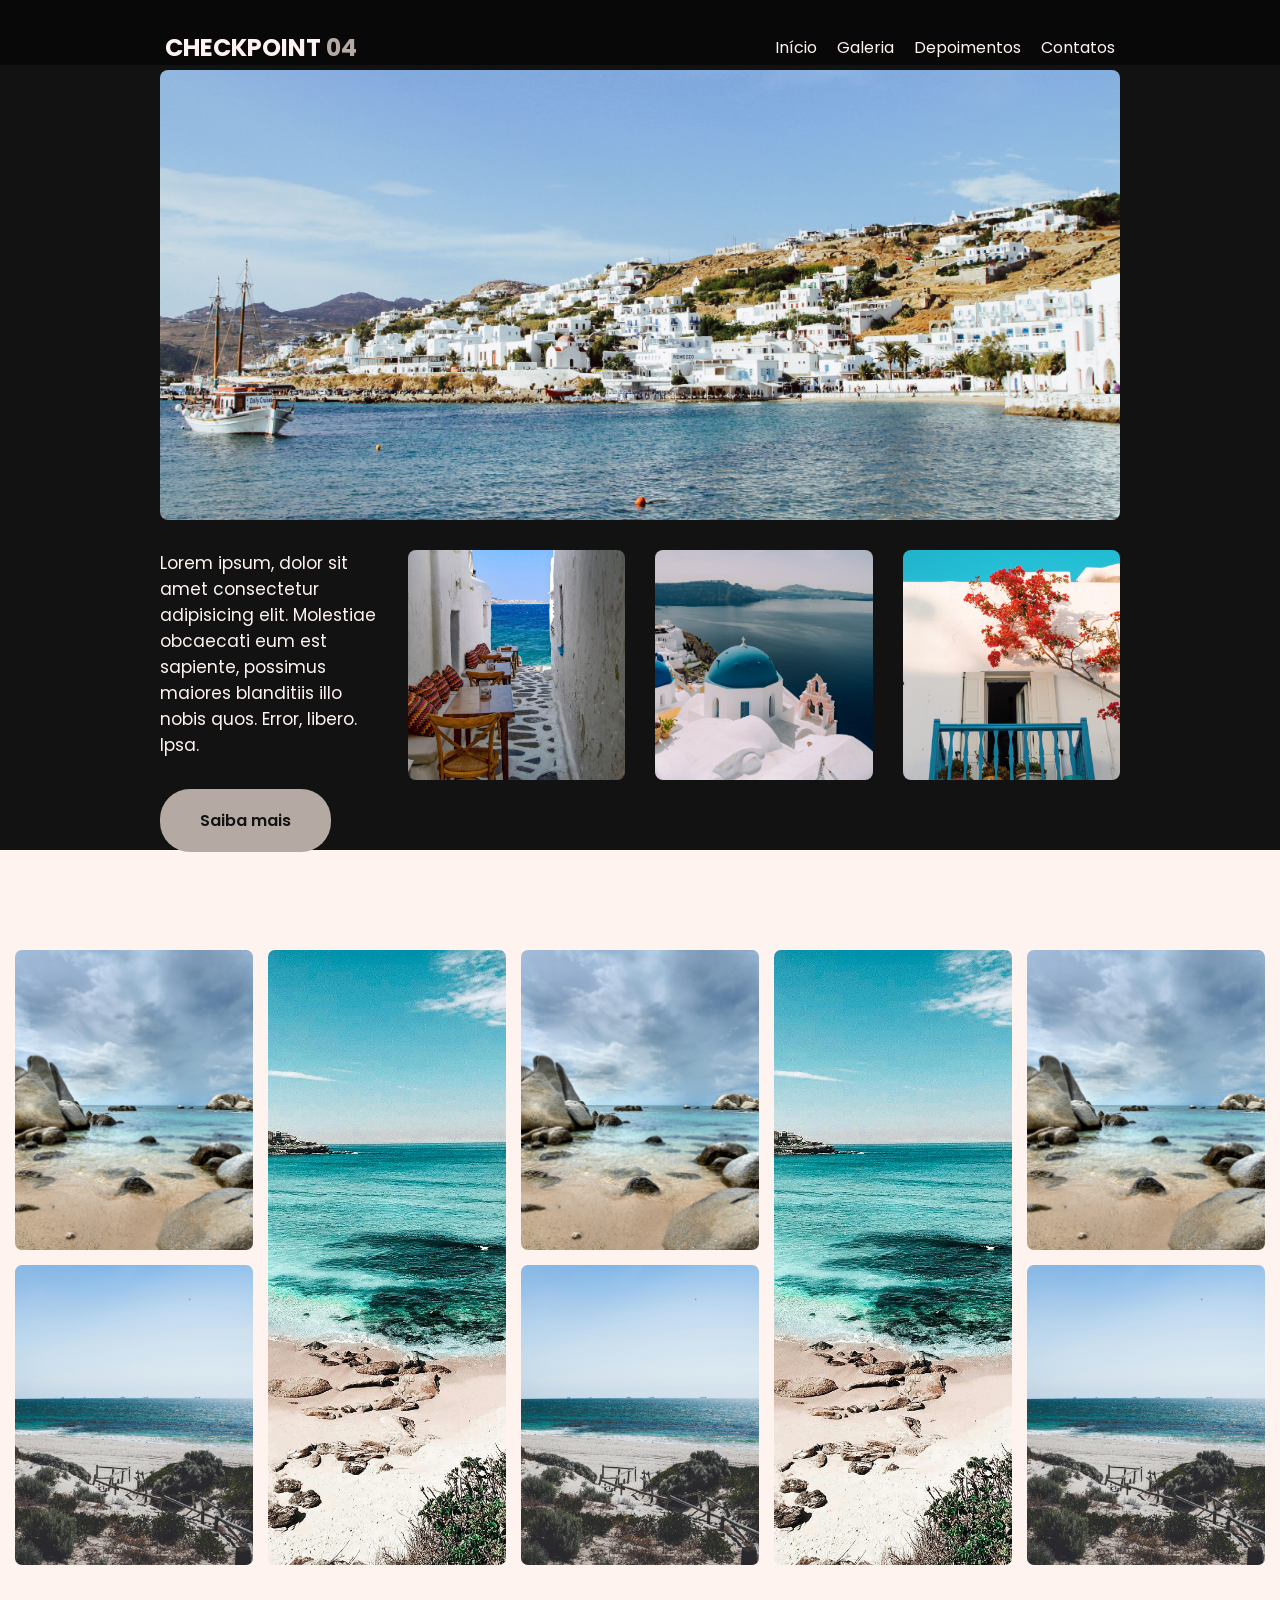
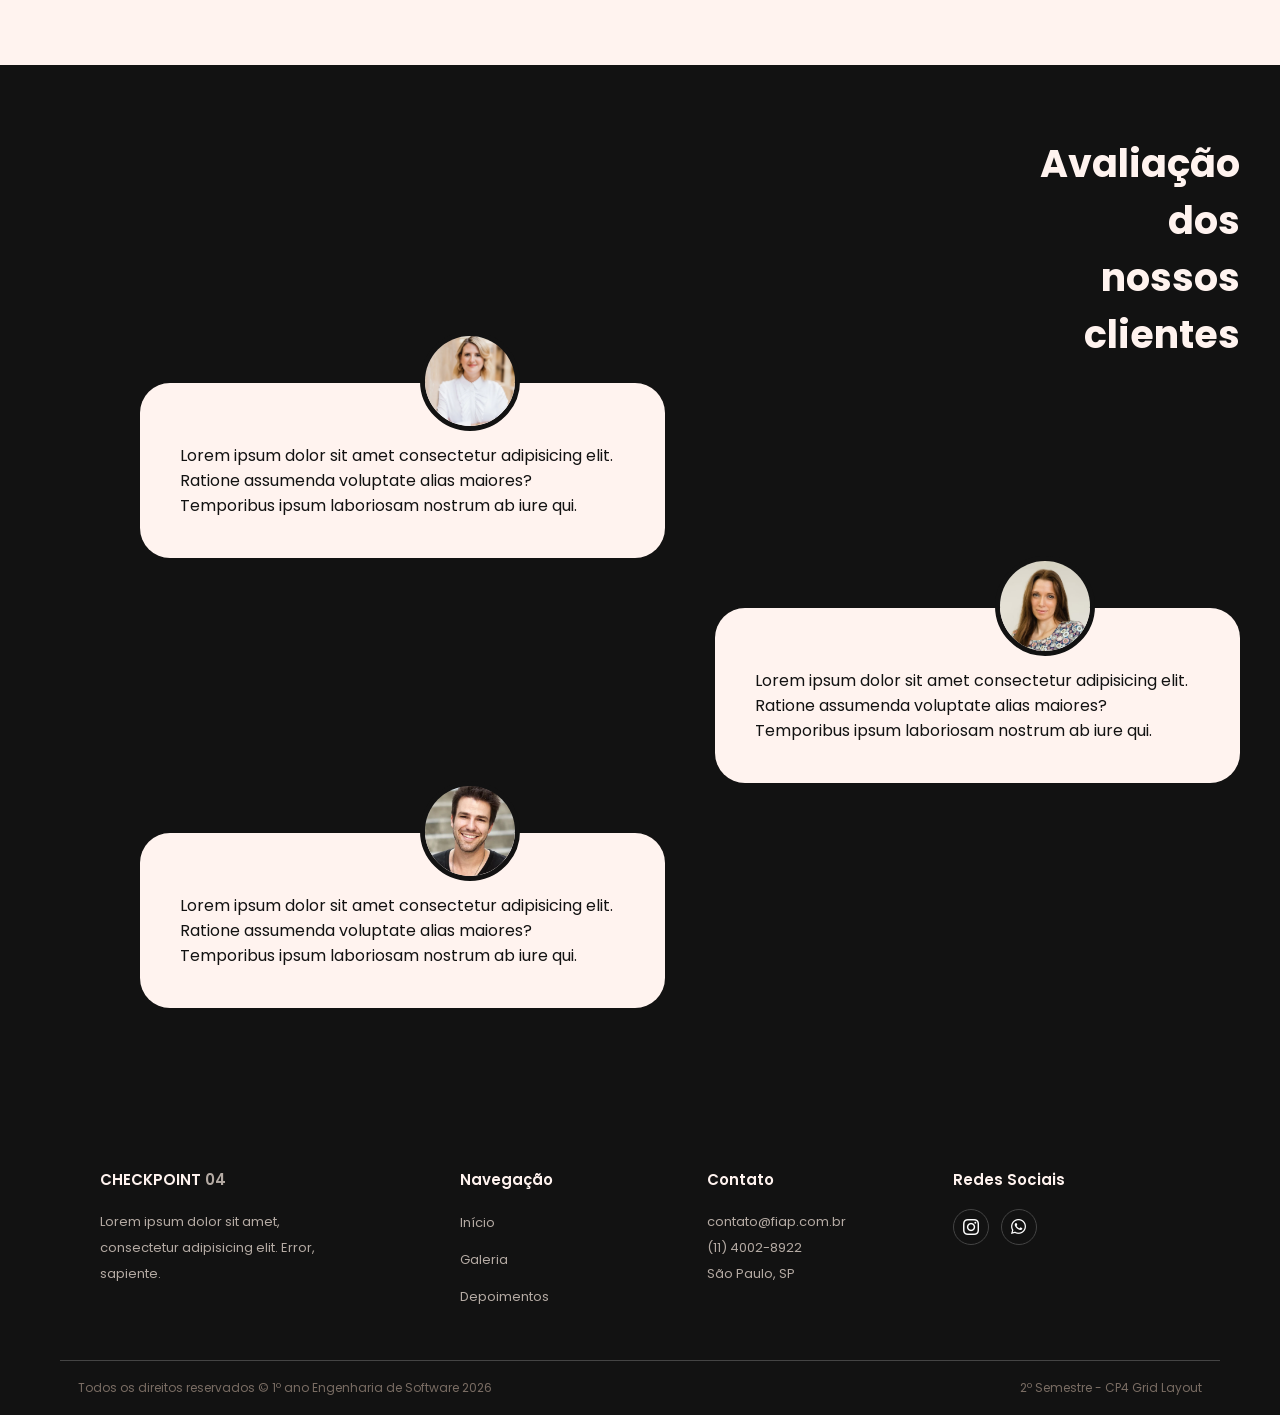
<file: index.html>
<!DOCTYPE html>
<html lang="pt-br">

<head>
    <meta charset="UTF-8">
    <meta name="viewport" content="width=device-width, initial-scale=1.0">
    <link rel="stylesheet" href="./css/style.css">
    <title>CHECKPOINT 04</title>
</head>

<body>
    <header class="cabecalho">
        <h2>CHECKPOINT <span>04</span></h2>
        <div class="cabecalho__link">
            <a href="#principal">Início</a>
            <a href="#galeria">Galeria</a>
            <a href="#avaliacao">Depoimentos</a>
            <a href="#rodape">Contatos</a>
        </div>
    </header>

    <section id="principal" class="container-principal">
        <div class="principal-conteudo">
            <img class="principal-1" src="./images/banner/01.jpg" alt="paisagem mar">
            <div class="galeria__texto">
                <p>Lorem ipsum, dolor sit amet consectetur adipisicing elit. Molestiae obcaecati eum est sapiente, possimus maiores blanditiis illo nobis quos. Error, libero. Ipsa.</p>
                <a class="botao" href="#">Saiba mais</a>
            </div>
            <img class="principal-2" src="./images/banner/04.jpg" alt="paisagem praia">
            <img class="principal-3" src="./images/banner/03.jpg" alt="paisagem litoral">
            <img class="principal-4" src="./images/banner/02.jpg" alt="paisagem fachada">
        </div>
    </section>

    <section id="galeria" class="sea">
        <img src="./images/sea/sea-01.jpg" class="img sea-1" alt="Praia com pedras">
        <img src="./images/sea/sea-02.jpg" class="img sea-2" alt="Praia com caminho">
        <img src="./images/sea/sea-03.jpg" class="img sea-3" alt="Praia alta">
        <img src="./images/sea/sea-01.jpg" class="img sea-1 se-1" alt="Praia com pedras">
        <img src="./images/sea/sea-02.jpg" class="img sea-2 se-2" alt="Praia com caminho">
        <img src="./images/sea/sea-03.jpg" class="img sea-3 se-3" alt="Praia alta">
        <img src="./images/sea/sea-01.jpg" class="img sea-1" alt="Praia com pedras">
        <img src="./images/sea/sea-02.jpg" class="img sea-2" alt="Praia com caminho">
    </section>

    <section id="avaliacao" class="container-avaliacao" >
        <h2 class="avaliacao-texto">Avaliação dos nossos clientes</h2>
        <div class="avaliacao-cards">
            <div class="avaliacao-1 card">
                <div class="imagem-perfil"><img class="avatar avatar1" src="./images/users/01.jpg" alt="Imagem de perfil"></div>
                <p>Lorem ipsum dolor sit amet consectetur adipisicing elit. Ratione assumenda voluptate alias maiores? Temporibus ipsum laboriosam nostrum ab iure qui.</p>
            </div>
            <div class="avaliacao-2 card">
                <div class="imagem-perfil"><img class="avatar" src="./images/users/02.jpg" alt="Imagem de perfil"></div>
                <p>Lorem ipsum dolor sit amet consectetur adipisicing elit. Ratione assumenda voluptate alias maiores? Temporibus ipsum laboriosam nostrum ab iure qui.</p>
            </div>
            <div class="avaliacao-3 card">
                <div class="imagem-perfil"><img class="avatar" src="./images/users/03.jpg" alt="Imagem de perfil"></div>
                <p>Lorem ipsum dolor sit amet consectetur adipisicing elit. Ratione assumenda voluptate alias maiores? Temporibus ipsum laboriosam nostrum ab iure qui.</p>
            </div>
        </div>
    </section>

    <footer id="rodape" class="rodape">
        <div class="footer-grid">
            <div class="footer-column footer-conteudo">
                <h3>CHECKPOINT <span>04</span></h3>
                <p>Lorem ipsum dolor sit amet, consectetur adipisicing elit. Error, sapiente.</p>
            </div>

            <div class="footer-column footer-navegacao">
                <h4>Navegação</h4>
                <ul>
                    <li><a href="#">Início</a></li>
                    <li><a href="#">Galeria</a></li>
                    <li><a href="#">Depoimentos</a></li>
                </ul>
            </div>

            <div class="footer-column footer-contato">
                <h4>Contato</h4>
                <div class="contato-info">
                    <p>contato@fiap.com.br</p>
                    <p>(11) 4002-8922</p>
                    <p>São Paulo, SP</p>
                </div>
            </div>

            <div class="footer-column footer-redes-sociais">
                <h4>Redes Sociais</h4>
                <div class="icons">
                    <a href="#" aria-label="Instagram">
                        <img src="./images/instagram.png" alt="Instagram">
                    </a>
                    <a href="#" aria-label="WhatsApp">
                        <img src="./images/whatsapp.png" alt="WhatsApp">
                    </a>
                </div>
            </div>
        </div>

        <div class="footer-direitos">
            <p class="direitos">Todos os direitos reservados &copy; <span>1º ano Engenharia de Software 2026</span></p>
            <p class="Semestre">2º Semestre - CP4 Grid Layout</p>
        </div>
    </footer>

</body>

</html>
</file>
<file: css/style.css>
@import url('https://fonts.googleapis.com/css2?family=Poppins:ital,wght@0,100;0,200;0,300;0,400;0,500;0,600;0,700;0,800;0,900;1,100;1,200;1,300;1,400;1,500;1,600;1,700;1,800;1,900&display=swap');

:root {
    --fonte-primaria: "Poppins", sans-serif;
    --cor-fundo-principal: #121212;
    --cor-fundo-alternativo: #fff3ef;
    --cor-botao: #b4aaa3;
    --cor-hover: #796c63;
}

* {
    padding: 0;
    margin: 0;
    font-family: var(--fonte-primaria);
}

html {
    scroll-behavior: smooth;
}

body {
    background-color: var(--cor-fundo-principal);
}

.cabecalho {
    position: fixed;
    width: 100%;
    top: 0;
    z-index: 1000;
    box-sizing: border-box;
    background-color: var(--cor-fundo-principal);
    display: flex;
    justify-content: space-between;
    align-items: center;
    padding: 30px 165px 0;
    background-color: rgba(5, 4, 4, 0.627);

    

    h2{
        color: var(--cor-fundo-alternativo);

    }

    span {
        color: var(--cor-botao);
    }

    .cabecalho__link {
        display: flex;
        gap: 20px;
    }

    a {
        text-decoration: none;
        color: var(--cor-fundo-alternativo);
    }

    a:hover {
        color: var(--cor-hover);
    }
}

.container-principal {
    .principal-1 { grid-area: a; }
    .principal-2 { grid-area: b; }
    .principal-3 { grid-area: c; }
    .principal-4 { grid-area: d; }
    .galeria__texto { grid-area: e; }

    .principal-conteudo {
        box-sizing: border-box;
        background-color: var(--cor-fundo-principal);
        display: grid;
        grid-template-columns: repeat(4, 1fr);
        grid-template-rows: 450px 230px;
        padding: 70px 160px;
        gap: 30px;
        grid-template-areas:
        "a a a a"
        "e b c d";  
    }

    img {
            width: 100%;
            height: 100%;
            object-fit: cover;
            border-radius: 8px;
    }

    p {
        font-size: 17px;
        color: var(--cor-fundo-alternativo);
        font-family: var(--fonte-primaria);
        font-weight: 400;
        margin-bottom: 50px;
    }

    a {
        text-decoration: none;
        font-family: var(--fonte-primaria);
        font-weight: 600;
        color: var(--cor-fundo-principal);
        padding: 20px 40px;
        background-color: var(--cor-botao);
        border-radius: 30px;
    }

    a:hover {
        background-color: var(--cor-hover);
        color: var(--cor-fundo-alternativo);
    }
}

.sea {
    background-color: var(--cor-fundo-alternativo);
    padding: 100px 15px;
    display: grid;
    gap: 15px;
    grid-template-rows: repeat(2, 300px);
    grid-template-columns: repeat(auto-fit, minmax(200px, 1fr));

    .sea-1 { grid-row: 1/2; }
    .sea-2 { grid-row: 2/3; }
    .sea-3 { grid-row: 1/3; }

    .img { border-radius: 7px;
        width: 100%;
        height: 100%;
        object-fit: cover;
    }
}

.container-avaliacao {
    box-sizing: border-box;
    background-color: var(--cor-fundo-principal);
    display: grid;
    padding: 70px 140px ;

    h2 {
        color: var(--cor-fundo-alternativo);
        font-size: 38px;
        text-align: end;
        margin-left: 900px;
        margin-bottom: 20px;
    }

    .avaliacao-1 {grid-area: a;}
    .avaliacao-2 {grid-area: b;}
    .avaliacao-3 {grid-area: c;}

    .avaliacao-cards {
      display: grid;
      grid-template-columns: repeat(2, 1fr);
      gap: 50px;
      align-items: start;
      grid-template-areas: 
      "a ."
      ". b"
      "c .";

    }

    .card {
        background-color: var(--cor-fundo-alternativo);
        padding: 40px;
        border-radius: 30px;
        position: relative;
    }

    .card p {
        color: var(--cor-fundo-principal);
        padding-top: 20px;
    }

    .imagem-perfil {
        position: absolute;
        overflow: hidden;
        border-radius: 50%;
        top: -30%;
        transform: translateY(-50%);
        transform: translatex(240%);
        width: 90px;
        height: 90px;
        border: var(--cor-fundo-principal) solid 5px;
    }

    .avatar {
        width: 100%;
        height: 100%;
        object-fit: cover;
    }

    .avatar1 {
        width: 100%;
        height: 130%;
        object-fit: cover;
    }
}

.rodape {
    background-color: var(--cor-fundo-principal);
    color: var(--cor-fundo-alternativo);
    padding: 50px 60px 0 60px;

    .footer-grid {
    display: grid;
    grid-template-columns: 1.5fr 1fr 1fr 1fr;
    justify-content: space-between;
    max-width: 1400px;
    margin: 0 auto;
    gap: 20px;
    padding: 40px;
    }

    .footer-column h3, .footer-column h4 {
        font-size: 15px;
        font-weight: 600;
        margin-bottom: 18px;
    }

    .footer-column h3 span {
        color: #b4aaa3;
        font-weight: 600;
    }

    .footer-column p {
        font-size: 13px;
        line-height: 2;
        color: #b4aaa3;
        max-width: 220px;
    }

    .footer-column ul {
        list-style: none;
    }

    .footer-column ul li {
        margin-bottom: 12px;
    }

    .footer-column ul li a {
        color: #b4aaa3;
        font-size: 13px;
        transition: color 0.2s ease;
        text-decoration: none;
    }

    .footer-column ul li a:hover {
        color: #ffffff;
    }

    .footer-column .contato-info {
        font-size: 13px;
        color: #b4aaa3;
        line-height: 1.8;
    }

    .icons {
        display: flex;
        gap: 12px;
    }

    .icons a {
        width: 34px;
        height: 34px;
        border-radius: 50%;
        border: 1px solid #444;
        display: flex;
        align-items: center;
        justify-content: center;
    }

    .icons a:hover {
        border-color: #b4aaa3;
        background-color: rgba(201, 154, 108, 0.1);
    }

    .icons img {
        width: 16px;
        height: 16px;
    }

    .footer-direitos {
        border-top: 1px solid #444;
        padding: 18px;
        display: flex;
        justify-content: space-between;
        max-width: 1400px;
        margin: 0 auto;
        align-items: center;
        font-size: 12px;
        color: #796c63;
    }
}


/* Responsividade */
@media (max-width: 600px) {
    .cabecalho {
        padding: 10px;

        .cabecalho__link {
            display: none;
        }
    }

    .container-principal {
        .principal-conteudo{
            grid-template-columns: repeat(3, 1fr);
            grid-template-rows: 200px 180px 100px;
            padding: 10px 20px;
            grid-template-areas:
            "a a a"
            "e e e"
            "b c d";
        }
    }

    .sea {
        .sea-1 { grid-area: a; }
        .sea-2 { grid-area: b; }
        .sea-3 { grid-area: c; }
        .se-1 { grid-area: d; }
        .se-2 { grid-area: e; }
        .se-3 { grid-area: f; }
        grid-template-rows: repeat(4, 170px);
        grid-template-columns: repeat(2, 170px);
        grid-template-areas: 
        "a c"
        "b c"
        "f d"
        "f e";
        padding: 15px;
    }

    .container-avaliacao {
        padding: 20px 40px;
        .avaliacao-cards {
            grid-template-columns: 1fr;
            grid-template-areas: 
            "a"
            "b"
            "c";
            gap: 60px;
        }

        h2 {
            text-align: center;
            margin: 0;
            font-size: 24px;
            margin-bottom: 60px;
        }

        .card {
            padding: 10px;
        }

        .card p {
            margin-top: 30px;
            padding: 10px;
        }

        .imagem-perfil {
            transform: translateX(100%);
        }
    }

    .rodape {
        padding: 0;
        .footer-navegacao {
            display: none;
        }

        .footer-grid {
            grid-template-columns: 1fr 1fr;
            padding: 20px 40px 10px;
            text-align: center;
        }

        .footer-conteudo {
            display: none;
        }

        .footer-contato {
            display: flex;
            flex-direction: column;
            justify-content: center;
            align-items: center;
        }

        .footer-contato h4 {
            margin-bottom: 5px;
        }

        .footer-redes-sociais {
            display: flex;
            flex-direction: column;
            justify-content: center;
            align-items: center;
        }

        .footer-redes-sociais h4 {
            margin-bottom: 7px;
        }

        .icons {
            display: flex;
            flex-direction: column;
        }
        
        .footer-direitos {
            padding: 0 15px 15px;
            gap: 22px;
        }

        .direitos {
            display: flex;
            flex-direction: column;
            margin-top: 15px;
        }
    }
}
</file>
